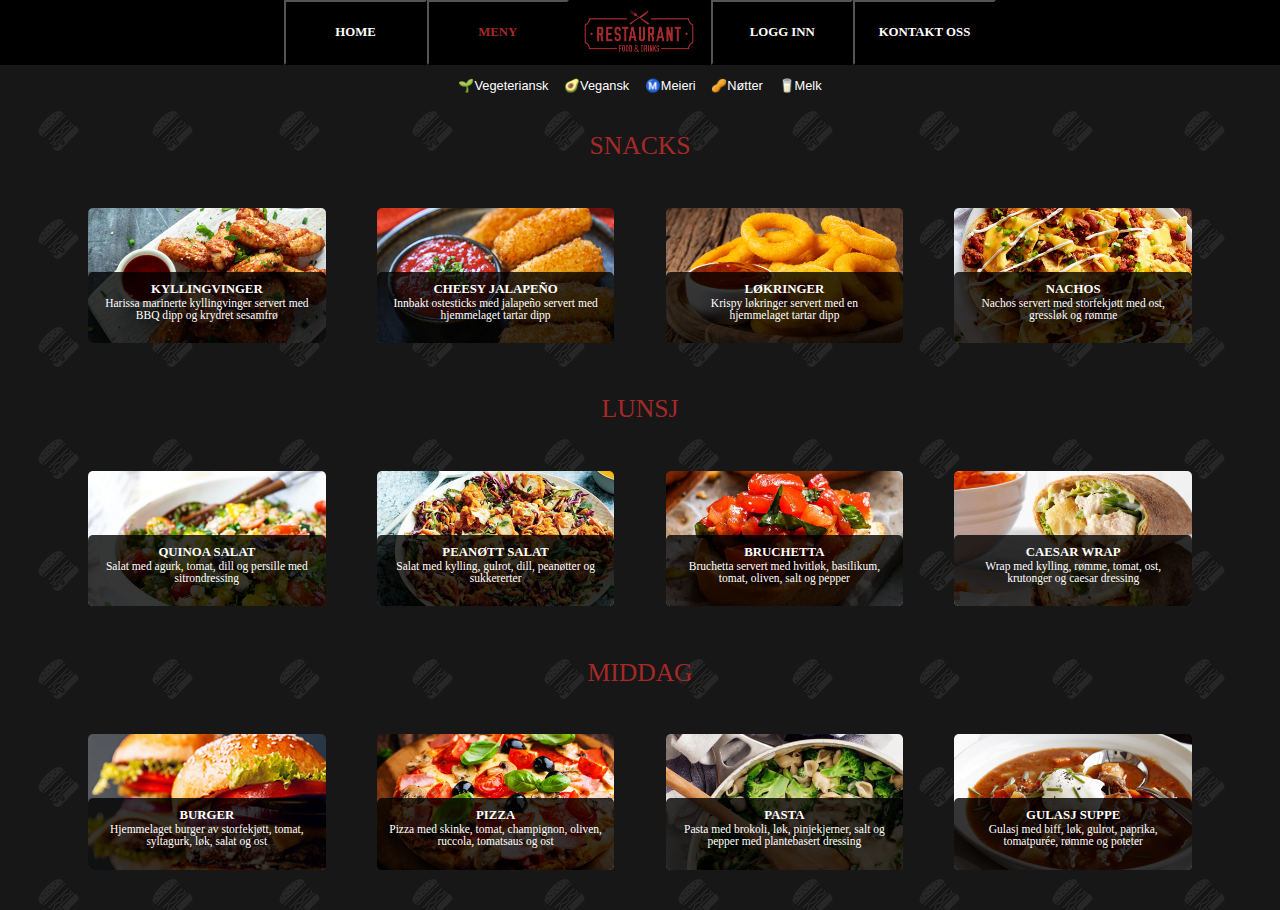
<file: meny.html>
<!DOCTYPE html>
<html lang="en">
<head>
    <meta charset="UTF-8">
    <meta http-equiv="X-UA-Compatible" content="IE=edge">
    <meta name="viewport" content="width=device-width, initial-scale=1.0">
    <link rel="stylesheet" href="style.css">
    <link rel="icon" type="image/png" href="./images/restaurantlogo.png">
    <title>Meny</title>
</head>
<body>
    <div class = "topbar">
        <span></span>
        <button id = "home" class = "hovering" >HOME</button>
        <button id = "meny" class = "hovering" style = "color: rgb(166, 41, 41);">MENY</button>
        <img id = "restaurantBilde" src="./images/restaurant.png" class = "hovering">
        <button id = "logginn" class = "hovering">LOGG INN</button>
        <button id = "kontaktoss" class = "hovering">KONTAKT OSS</button>
        <span></span>
    </div>
    
    <div style = "background-image: url(./images/burgerback.png); height: 65vw;">
      
        <p style = "font-size: 1vw; color: white; text-align: center;">🌱Vegeteriansk &emsp13;&emsp13; 🥑Vegansk  &emsp13;&emsp13; Ⓜ️Meieri &emsp13;&emsp13;  🥜Nøtter &emsp13;&emsp13; 🥛Melk</p>
        
        <div class="flex-container">
            <div class = "flexed" style = "font-size: 2vw;">SNACKS</div>
        </div>
        
        <div class="flex-container">

            <div class="flex-child kylling" style = "background-image: url(./images/kylling.png); background-size: 21vw; position: relative;" alt="Kyllingvinger">
                <div class = "hoverbox">
                    <strong style = "font-size: 1vw;">KYLLINGVINGER</strong><br>Harissa marinerte kyllingvinger servert med BBQ dipp og krydret sesamfrø<br><br><p class = "hiddenflex" alt="Inneholder melk og meieri produkter">Dipp:&nbsp;Ⓜ️🥛</p></div>
                
            </div>
            
            <div class="flex-child jalapeno" style = "background-image: url(./images/jalapeno.png); background-size: 21vw; position: relative;" alt="Cheesy Jalapeño">
            <div class = "hoverbox"><strong style = "font-size: 1vw;">CHEESY JALAPEÑO</strong><br>Innbakt ostesticks med jalapeño servert med hjemmelaget tartar dipp<br><br><p class = "hiddenflex" alt="Vegeteriansk">🌱<br>Dipp:&nbsp;Ⓜ️🥛</p></div>
            </div>

            <div class="flex-child løkringer" style = "background-image: url(./images/onionrings.png); background-size: 21vw; position: relative;" alt="Løkringer">
                <div class = "hoverbox"><strong style = "font-size: 1vw;">LØKRINGER</strong><br>Krispy løkringer servert med en <br> hjemmelaget tartar dipp<br><br><p class = "hiddenflex" alt="Vegeteriansk">🌱<br>Dipp:&nbsp;Ⓜ️🥛</p></div>
            </div>

            <div class="flex-child nachos" style = "background-image: url(./images/nacho.png); background-size: 21vw; position: relative;" alt="Nachos">
                <div class = "hoverbox"><strong style = "font-size: 1vw;">NACHOS</strong><br>Nachos servert med storfekjøtt med ost, gressløk og rømme<br><br><p class = "hiddenflex" alt="Inneholder melk og meieri produkter">Ⓜ️🥛</p></div>
            </div>
            
        </div>

        <div class="flex-container">
            <div class = "flexed" style = "font-size: 2vw;">LUNSJ</div>
        </div>

        <div class="flex-container">

            <div class="flex-child vegansalad" style = "background-image: url(./images/vegansalad.png); background-size: 21vw; position: relative;" alt="Quiona Salat">
                <div class = "hoverbox"><strong style = "font-size: 1vw;">QUINOA SALAT</strong><br>Salat med agurk, tomat, dill og persille med sitrondressing<br><br><p class = "hiddenflex" alt ="Vegeteriansk og vegansk">🥑🌱</p></div>
            </div>
            
            <div class="flex-child peanutsalad" style = "background-image: url(./images/peanutsalad.png); background-size: 21vw; position: relative;" alt="Peanøtt Salat">
                <div class = "hoverbox"><strong style = "font-size: 1vw;">PEANØTT SALAT</strong><br>Salat med kylling, gulrot, dill, peanøtter og sukkererter <br><br><p class = "hiddenflex" alt="Inneholder peanøtter">🥜</p></div>
            </div>

            <div class="flex-child bruchetta" style = "background-image: url(./images/bruchetta.png); background-size: 21vw; position: relative;" alt="Bruchetta">
                <div class = "hoverbox"><strong style = "font-size: 1vw;">BRUCHETTA</strong><br>Bruchetta servert med hvitløk, basilikum, tomat, oliven, salt og pepper <br><br><p class = "hiddenflex" alt ="Vegeteriansk og vegansk">🥑🌱</p></div>
            </div>

            <div class="flex-child caesarwrap" style = "background-image: url(./images/caesarwrap.png); background-size: 21vw; position: relative;" alt="Ceasar Wrap">
                <div class = "hoverbox"><strong style = "font-size: 1vw;">CAESAR WRAP</strong><br>Wrap med kylling, rømme, tomat, ost, krutonger og caesar dressing <br><br><p class = "hiddenflex"alt="Inneholder melk og meieri produkter">Ⓜ️🥛</p></div>
            </div>
            
        </div>

        <div class="flex-container">
            <div class = "flexed" style = "font-size: 2vw;">MIDDAG</div>
        </div>

        <div class="flex-container">

            <div class="flex-child burger" style = "background-image: url(./images/burger.png); background-size: 21vw; position: relative;" alt="Burger">
                <div class = "hoverbox"><strong style = "font-size: 1vw;">BURGER</strong><br>Hjemmelaget burger av storfekjøtt, tomat, syltagurk, løk, salat og ost<br><br><p class = "hiddenflex" alt="Innholder meieriprodukter">Ⓜ️</p></div>
            </div>
            
            <div class="flex-child pizza" style = "background-image: url(./images/pizza.png); background-size: 21vw; position: relative;" alt="Pizza">
                <div class = "hoverbox"><strong style = "font-size: 1vw;">PIZZA</strong><br>Pizza med skinke, tomat, champignon, oliven, ruccola, tomatsaus og ost<br><br><p class = "hiddenflex" alt="Innholder meieriprodukter">Ⓜ️</p></div>
            </div>

            <div class="flex-child pasta" style = "background-image: url(./images/veganpasta.png); background-size: 21vw; position: relative;" alt="Pasta">
                <div class = "hoverbox"><strong style = "font-size: 1vw;">PASTA</strong><br>Pasta med brokoli, løk, pinjekjerner, salt og pepper med plantebasert dressing<br><br><p class = "hiddenflex" alt ="Vegeteriansk og vegansk">🥑🌱</p></div>
            </div>

            <div class="flex-child gulasjsuppe" style = "background-image: url(./images/gulasj.png); background-size: 21vw; position: relative;" alt="Gulasj Suppe">
                <div class = "hoverbox"><strong style = "font-size: 1vw;">GULASJ SUPPE</strong><br>Gulasj med biff, løk, gulrot, paprika, tomatpurée, rømme og poteter<br><br><p class = "hiddenflex"alt="Inneholder melk og meieri produkter">Ⓜ️🥛</p></div>
            </div>
            
        </div>

    </div>
    <script src = "./index.js"></script>
</body>
</html>
</file>
<file: style.css>
/*Standard settings*/
html, body{
    margin: 0;
    padding: 0;
    font-family: 'Segoe UI', Tahoma, Geneva, Verdana, sans-serif;
    background-color: rgb(23, 23, 23);
    overflow-y: overlay;
}

/*fjerner scrollbar men beholder scrollefunksjon*/
body::-webkit-scrollbar{
    display: none;
}

/*gir generell text hvit farge*/
.mainbar{
    color: white;
}

/*class for sorte topbar*/
.topbar{
    display: grid;
    background-color: black;
    grid-template-columns: 2fr 1fr 1fr 1fr 1fr 1fr 2fr;
    align-content: center;
    height: 10%;

}
#restaurantBilde{
    width: 100%
}
/*her kommer css for id av knappene + bilde under parent topbar*/
.topbar > *{
    color: white;
    font-size: 1vw;
    font-family:Cambria, Cochin, Georgia, Times, 'Times New Roman', serif;
    font-style: normal;
    background-color: black;
    font-weight: 600;
}

/*hoverfunksjon for de forskjellige knappene + bilde*/
.topbar > button:hover{
    color: rgb(166, 41, 41);
    cursor: pointer;
}

#matbilde{
    width: 100vw;
    height: 28vw;
}

/*class klikkOgHentBox for klikk og hent boksen over bildet*/
.klikkOgHentBox{
    position: absolute;
    text-align: center;
    font-family:'Segoe UI', Tahoma, Geneva, Verdana, sans-serif;
    width:17vw;
    height: 9vw;
    background-color: rgba(23, 23, 23, 0.777);
    color: white;
    padding-left: 20px;
    padding-right: 20px;
    border-radius: 5px;
    padding: 10px;
    border: none;
    margin-top: 8vw;
    margin-left: 12vw;
}

.klikkOgHentBox:hover{
    cursor: pointer;
    background-color: rgba(0, 0, 0, 0.819);
}

/*for children av klikkOgHentBox*/
#klokkeslett{
    font-size: 0.9vw;
    color: rgb(0, 161, 0);
    margin-top: -0.6vw;
}

#dagenåpent{
    font-size: 1vw;
    margin-top: -0.4vw;
}

#dagenidag{
    font-size: 1.3vw;
    margin-top: 0.9vw;
}

/*---------------------------------------------------------------------------------*/
/*CSS spesifikt for meny.html*/
/*---------------------------------------------------------------------------------*/

/*Aligner flexbox containeren til midten*/
.flex-container {
    display: flex;
    align-items: center;
    justify-content: center;
}

.flex-child, .flexed{
    text-align: center;
    width:17vw;
    margin: 2vw;
}

/*Definerer class for flexboksene, child of flexcontainer*/
.flex-child {
    margin-top: 4vw;
    font-family:'Segoe UI', Tahoma, Geneva, Verdana, sans-serif;
    height: 9vw;
    color: white;
    padding-left: 20px;
    padding-right: 20px;
    border-radius: 5px;
    padding: 10px;
    border: none;
    background-color: brown;
}

.flex-child:hover{
    cursor: pointer;
}

/*class for overskriftene SNACKS, LUNSJ, MIDDAG*/
.flexed {
    margin-top: 2vw;
    font-family:Cambria, Cochin, Georgia, Times, 'Times New Roman', serif;
    height: 0vw;
    color: rgb(166, 41, 41);
}

/*class for de sorte boksene over flex-child class, adapted for flere browsers*/
.hoverbox {
    position: absolute;
    margin: 2vw;
    margin-top: 4.5vw;
    left: -2vw;
    bottom: -2vw;
    text-align: center;
    font-family:Cambria, Cochin, Georgia, Times, 'Times New Roman', serif;
    font-size: 0.9vw;
    width:17vw;
    height: 4vw;
    color: white;
    padding-left: 20px;
    padding-right: 20px;
    border-radius: 5px;
    padding: 10px;
    border: none;
    background-color: rgba(0, 0, 0, 0.789);
    -webkit-transition: height .5s;
    -moz-transition: height .5s;
    -o-transition: height .5s;
    transition: height .5s;
}

/*transition for høyde av sorte boksene når man hovrer på enten flex-child eller hoverbox, adapted for flere browsers*/
.flex-child:hover .hoverbox{
    background-color: rgba(0, 0, 0, 0.95);
    transition: .1s ls ease-in-out;
    -o-transition: height .5;
    -webkit-transition: height .5s;
    -moz-transition: height .5s;
    transition: height .5s;
    height: 9vw;
}

/*class for allergene/vegan/vegetarianer*/
.hiddenflex{
    font-family:'Segoe UI', Tahoma, Geneva, Verdana, sans-serif;
    font-size: 1vw;
    opacity: 0;
    visibility: hidden;
}

/*transition for å vise hiddenflex når man hovrer first-child, adapted for flere browsers*/
.flex-child:hover .hiddenflex{
    transition: opacity .5s ease-out;
    -moz-transition: opacity .5s ease-out;
    -webkit-transition: opacity .5s ease-out;
    -o-transition: opacity .5s ease-out;
    transition-delay: .2s;
    opacity: 1;
    visibility: visible;
}
</file>
